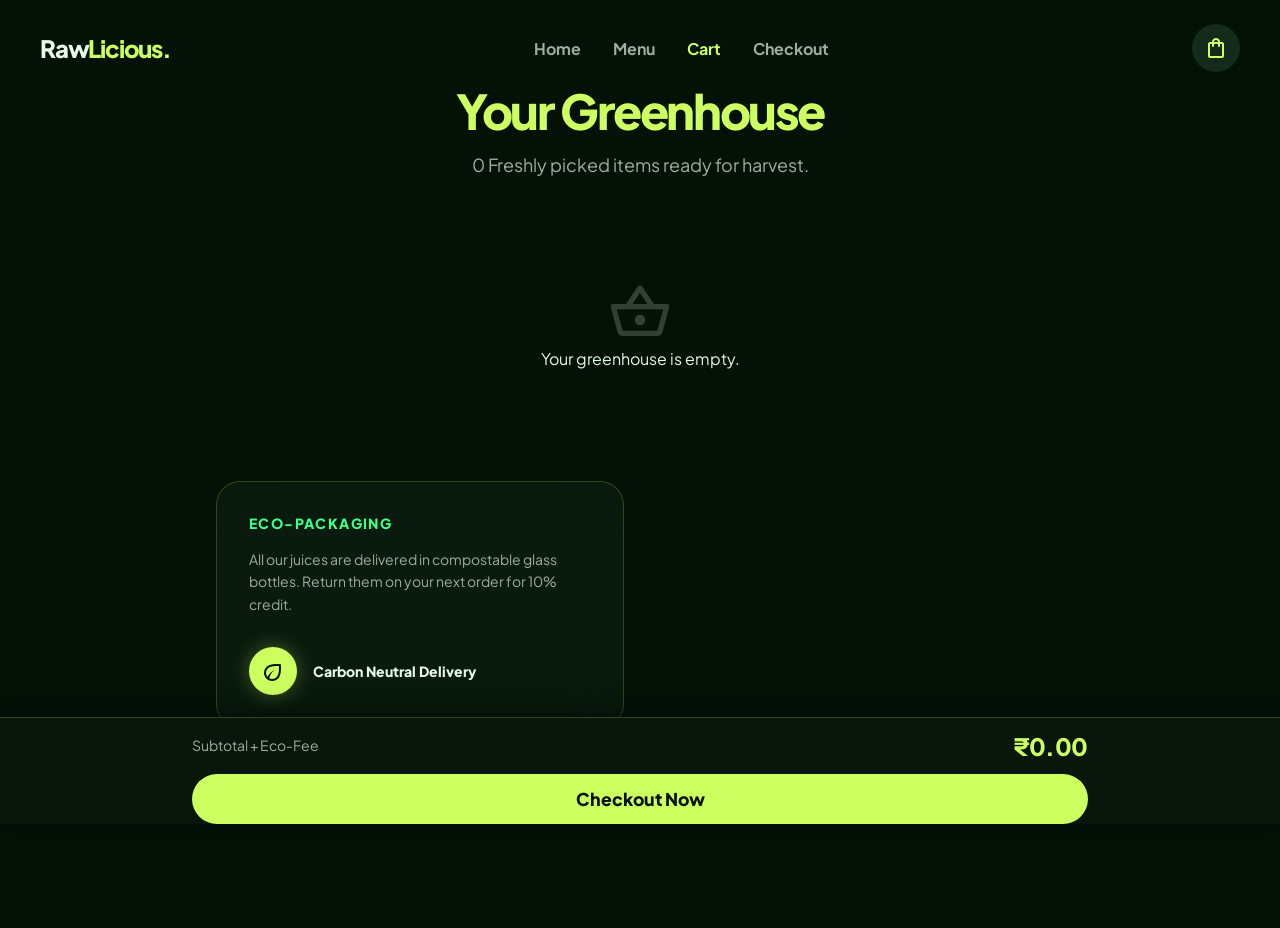
<file: cart.html>
<!DOCTYPE html>
<html lang="en">
<head>
  <meta charset="UTF-8">
  <meta name="viewport" content="width=device-width, initial-scale=1.0">
  <title>Cart - Raw Licious</title>
  <link rel="stylesheet" href="css/styles.css">
  <style>
    .cart-grid {
      display: grid;
      grid-template-columns: 1fr;
      gap: 32px;
      margin-top: 48px;
    }
    @media(min-width: 768px) {
      .cart-grid { grid-template-columns: 1fr 1fr; }
    }
  </style>
</head>
<body>
  <!-- Navbar -->
  <nav class="navbar" id="navbar">
    <div class="nav-content">
      <a href="index.html" class="logo">Raw<span>Licious.</span></a>
      <div class="nav-links">
        <a href="index.html" class="nav-link">Home</a>
        <a href="menu.html" class="nav-link">Menu</a>
        <a href="cart.html" class="nav-link active">Cart</a>
        <a href="checkout.html" class="nav-link">Checkout</a>
      </div>
      <a href="cart.html" class="nav-cart">
        <span class="material-symbols-outlined">shopping_bag</span>
        <span class="cart-badge">3</span>
      </a>
    </div>
  </nav>

  <main class="pt-navbar section-padding">
    <div class="container container-sm">
      <div style="margin-bottom: 40px; text-align: center;">
        <h2 style="font-size: 3rem; font-weight: 900; color: var(--primary); margin-bottom: 12px; letter-spacing: -0.05em;">Your Greenhouse</h2>
        <p id="cartTitleCount" style="color: var(--on-surface-variant); font-size: 1.125rem;">0 Freshly picked items ready for harvest.</p>
      </div>

      <div class="flex flex-col gap-6" id="cartItems">
         <!-- Dynamic Cart Items Injected Here -->
      </div>

      <div class="cart-grid">
        <div class="glass-card flex flex-col justify-between" style="padding: 32px; border-color: rgba(205,255,96,0.2);">
          <div>
            <h4 style="font-size: 0.875rem; font-weight: 800; text-transform: uppercase; letter-spacing: 0.1em; color: var(--secondary); margin-bottom: 16px;">Eco-Packaging</h4>
            <p style="color: var(--on-surface-variant); font-size: 0.875rem; line-height: 1.6;">All our juices are delivered in compostable glass bottles. Return them on your next order for 10% credit.</p>
          </div>
          <div class="flex items-center gap-4" style="margin-top: 32px;">
            <div style="width: 48px; height: 48px; border-radius: 50%; background: var(--primary); color: var(--surface-dim); display: flex; align-items: center; justify-content: center; box-shadow: 0 0 20px rgba(205,255,96,0.3);">
              <span class="material-symbols-outlined">eco</span>
            </div>
            <span style="font-size: 0.875rem; font-weight: 800;">Carbon Neutral Delivery</span>
          </div>
        </div>

        <div style="padding-bottom: 240px;"> <!-- Buffer for sticky bar --> 
        </div>
      </div>
    </div>
    
    <!-- Sticky Summary Bar -->
    <div style="position: fixed; bottom: 76px; left: 0; right: 0; background: rgba(10,24,14,0.9); backdrop-filter: blur(16px); -webkit-backdrop-filter: blur(16px); border-top: 1px solid rgba(205,255,96,0.2); padding: 16px 24px env(safe-area-inset-bottom, 16px) 24px; z-index: 900; box-shadow: 0 -4px 24px rgba(0,0,0,0.5);">
      <div class="container container-sm" style="padding: 0;">
        <div class="flex justify-between items-end" style="margin-bottom: 16px;">
          <div>
            <span style="font-size: 0.875rem; color: var(--on-surface-variant);">Subtotal + Eco-Fee</span>
          </div>
          <div style="text-align: right;">
            <span id="cartTotal" style="display: block; font-size: 1.5rem; font-weight: 900; color: var(--primary); letter-spacing: -0.02em; line-height: 1;">₹0.00</span>
          </div>
        </div>
        <a href="checkout.html" class="btn-primary" style="width: 100%; border-radius: 999px; padding: 14px; font-size: 1.1rem; justify-content: center;">
          Checkout Now
        </a>
      </div>
    </div>
  </main>

  <!-- Bottom Nav (Mobile) -->
  <nav class="bottom-nav">
    <a href="index.html" class="bottom-nav-item">
      <span class="material-symbols-outlined">home</span>
      <span>Home</span>
    </a>
    <a href="menu.html" class="bottom-nav-item">
      <span class="material-symbols-outlined">restaurant_menu</span>
      <span>Menu</span>
    </a>
    <a href="cart.html" class="bottom-nav-item active">
      <span class="material-symbols-outlined">shopping_cart</span>
      <span>Cart</span>
    </a>
    <a href="checkout.html" class="bottom-nav-item">
      <span class="material-symbols-outlined">credit_card</span>
      <span>Checkout</span>
    </a>
  </nav>

  <script src="js/main.js"></script>
</body>
</html>
</file>
<file: css/styles.css>
@import url('https://fonts.googleapis.com/css2?family=Plus+Jakarta+Sans:wght@400;500;700;800;900&display=swap');
@import url('https://fonts.googleapis.com/css2?family=Material+Symbols+Outlined:opsz,wght,FILL,GRAD@24,400,0,0');

:root {
  --primary: #cdff60;
  --primary-dim: #b4f012;
  --secondary: #3fff8b;
  --tertiary: #8ff2ff;
  --surface: #031107;
  --surface-dim: #031107;
  --surface-container-high: #0f2416;
  --surface-container-highest: #142a1b;
  --surface-container-low: #06170b;
  --surface-container-lowest: #000000;
  --on-surface: #e5f9e6;
  --on-surface-variant: #9db09f;
  --error: #ff7351;
  --error-dim: #d53d18;
  --outline-variant: #3b4c3e;
}

* {
  margin: 0;
  padding: 0;
  box-sizing: border-box;
}

html,
body {
  overflow-x: hidden;
  max-width: 100vw;
}

body {
  font-family: 'Plus Jakarta Sans', sans-serif;
  background-color: var(--surface);
  color: var(--on-surface);
  min-height: 100vh;
  padding-bottom: 120px;
}

::selection {
  background-color: var(--primary);
  color: #466100;
}

a {
  text-decoration: none;
  color: inherit;
}

button {
  cursor: pointer;
  border: none;
  background: none;
  font-family: inherit;
}

/* Typography */
.text-transparent {
  color: transparent;
}

.bg-clip-text {
  -webkit-background-clip: text;
  background-clip: text;
}

.bg-gradient-primary {
  background-image: linear-gradient(to bottom right, var(--primary), var(--secondary), var(--tertiary));
}

/* Layout Utilities */
.container {
  max-width: 1200px;
  margin: 0 auto;
  padding: 0 24px;
}

.container-sm {
  max-width: 896px;
  margin: 0 auto;
  padding: 0 24px;
}

.pt-navbar {
  padding-top: 96px;
}

/* Flexbox */
.flex {
  display: flex;
}

.flex-col {
  flex-direction: column;
}

.items-center {
  align-items: center;
}

.justify-between {
  justify-content: space-between;
}

.justify-center {
  justify-content: center;
}

.gap-2 {
  gap: 8px;
}

.gap-4 {
  gap: 16px;
}

.gap-6 {
  gap: 24px;
}

.gap-8 {
  gap: 32px;
}

/* Grid */
.grid {
  display: grid;
}

.grid-cols-1 {
  grid-template-columns: repeat(1, minmax(0, 1fr));
}

@media (min-width: 768px) {
  .md\:grid-cols-2 {
    grid-template-columns: repeat(2, minmax(0, 1fr));
  }

  .md\:grid-cols-3 {
    grid-template-columns: repeat(3, minmax(0, 1fr));
  }

  .md\:grid-cols-4 {
    grid-template-columns: repeat(4, minmax(0, 1fr));
  }

  .md\:row-span-2 {
    grid-row: span 2 / span 2;
  }

  .md\:col-span-2 {
    grid-column: span 2 / span 2;
  }
}

@media (min-width: 1024px) {
  .lg\:grid-cols-3 {
    grid-template-columns: repeat(3, minmax(0, 1fr));
  }
}

@media (min-width: 1280px) {
  .xl\:grid-cols-4 {
    grid-template-columns: repeat(4, minmax(0, 1fr));
  }
}

/* Glassmorphism Components */
.glass-card,
.glass-panel {
  background: rgba(20, 42, 27, 0.4);
  backdrop-filter: blur(24px);
  -webkit-backdrop-filter: blur(24px);
  border: 1px solid rgba(205, 255, 96, 0.1);
  border-radius: 24px;
}

/* Buttons */
.btn-primary {
  background-color: var(--primary);
  color: var(--surface-dim);
  padding: 20px 40px;
  border-radius: 24px;
  font-size: 1.125rem;
  font-weight: 800;
  transition: all 0.3s;
  display: inline-flex;
  align-items: center;
  justify-content: center;
}

.btn-primary:hover {
  box-shadow: 0 0 30px rgba(205, 255, 96, 0.3);
}

.btn-primary:active {
  transform: scale(0.95);
}

.btn-secondary {
  border: 1px solid rgba(255, 255, 255, 0.05);
  color: var(--on-surface);
  padding: 20px 40px;
  border-radius: 24px;
  font-size: 1.125rem;
  font-weight: 700;
  transition: all 0.3s;
  background: rgba(20, 42, 27, 0.4);
  backdrop-filter: blur(24px);
}

.btn-secondary:hover {
  background: var(--surface-container-high);
}

/* Form inputs */
.input-field {
  background-color: var(--surface-container-highest);
  border: 1px solid rgba(255, 255, 255, 0.1);
  color: var(--on-surface);
  border-radius: 24px;
  padding: 16px 24px;
  font-size: 1rem;
  outline: none;
  font-family: inherit;
  width: 100%;
}

.input-field:focus {
  box-shadow: 0 0 0 2px var(--primary);
}

/* Specific elements */
.text-glow {
  text-shadow: 0 0 20px rgba(205, 255, 96, 0.4);
}

.juice-pulse {
  animation: breathe 4s ease-in-out infinite;
}

@keyframes breathe {

  0%,
  100% {
    transform: scale(1);
  }

  50% {
    transform: scale(1.05);
  }
}

.no-scrollbar::-webkit-scrollbar {
  display: none;
}

.no-scrollbar {
  -ms-overflow-style: none;
  scrollbar-width: none;
}

.material-symbols-outlined {
  font-variation-settings: 'FILL' 0, 'wght' 400, 'GRAD' 0, 'opsz' 24;
}

/* Navbar */
.navbar {
  position: fixed;
  top: 0;
  width: 100%;
  padding: 24px;
  z-index: 50;
  transition: all 0.3s;
}

.navbar.scrolled {
  background: rgba(3, 17, 7, 0.8);
  backdrop-filter: blur(24px);
  padding: 16px 24px;
  border-bottom: 1px solid rgba(255, 255, 255, 0.05);
}

.nav-content {
  display: flex;
  justify-content: space-between;
  align-items: center;
  max-width: 1200px;
  margin: 0 auto;
}

.logo {
  font-weight: 900;
  font-size: 1.5rem;
  letter-spacing: -0.05em;
  color: var(--on-surface);
}

.logo span {
  color: var(--primary);
}

.nav-links {
  display: none;
  gap: 32px;
}

@media (min-width: 768px) {
  .nav-links {
    display: flex;
  }
}

.nav-link {
  font-weight: 700;
  color: var(--on-surface-variant);
  transition: color 0.3s;
}

.nav-link:hover,
.nav-link.active {
  color: var(--primary);
}

.nav-cart {
  position: relative;
  width: 48px;
  height: 48px;
  display: flex;
  align-items: center;
  justify-content: center;
  background: var(--surface-container-highest);
  border-radius: 50%;
  color: var(--primary);
  transition: all 0.3s;
}

.nav-cart:hover {
  background: var(--primary);
  color: var(--surface-dim);
}

.cart-badge {
  position: absolute;
  top: 0;
  right: 0;
  background: var(--error);
  color: #fff;
  font-size: 0.65rem;
  font-weight: 900;
  width: 18px;
  height: 18px;
  display: flex;
  align-items: center;
  justify-content: center;
  border-radius: 50%;
  border: 2px solid var(--surface);
}

/* Bottom Nav */
.bottom-nav {
  position: fixed;
  bottom: 24px;
  left: 50%;
  transform: translateX(-50%);
  z-index: 50;
  display: flex;
  align-items: center;
  gap: 8px;
  padding: 12px;
  background: rgba(20, 42, 27, 0.7);
  backdrop-filter: blur(24px);
  border: 1px solid rgba(255, 255, 255, 0.1);
  border-radius: 9999px;
}

@media (min-width: 768px) {
  .bottom-nav {
    display: none;
  }
}

.bottom-nav-item {
  display: flex;
  flex-direction: column;
  align-items: center;
  padding: 12px 24px;
  border-radius: 9999px;
  color: var(--on-surface-variant);
  transition: all 0.3s;
  gap: 4px;
}

.bottom-nav-item.active {
  background: var(--primary);
  color: var(--surface-dim);
}

.bottom-nav-item span {
  font-size: 0.75rem;
  font-weight: 700;
}

/* Home Page Utilities */
.hero-section {
  position: relative;
  min-height: 751px;
  display: flex;
  align-items: center;
  justify-content: center;
  overflow: hidden;
  padding: 0 24px;
}

.hero-bg {
  position: absolute;
  inset: 0;
  z-index: 0;
}

.hero-bg img {
  width: 100%;
  height: 100%;
  object-fit: cover;
  opacity: 0.4;
  transform: scale(1.1);
}

.hero-overlay {
  position: absolute;
  inset: 0;
  background: linear-gradient(to bottom, transparent, rgba(3, 17, 7, 0.6), var(--surface));
}

.hero-content {
  position: relative;
  z-index: 10;
  text-align: center;
  max-width: 896px;
  margin: 0 auto;
}

.hero-badge {
  display: inline-block;
  padding: 6px 16px;
  border-radius: 9999px;
  background: rgba(205, 255, 96, 0.1);
  border: 1px solid rgba(205, 255, 96, 0.2);
  color: var(--primary);
  font-size: 0.875rem;
  font-weight: 800;
  text-transform: uppercase;
  letter-spacing: 0.1em;
  margin-bottom: 24px;
}

.hero-title {
  font-size: 3rem;
  font-weight: 900;
  letter-spacing: -0.05em;
  color: var(--on-surface);
  line-height: 1.1;
  margin-bottom: 32px;
}

@media(min-width: 768px) {
  .hero-title {
    font-size: 6rem;
    line-height: 0.9;
  }
}

.hero-desc {
  font-size: 1.125rem;
  color: var(--on-surface-variant);
  max-width: 672px;
  margin: 0 auto 48px;
  line-height: 1.6;
}

@media(min-width: 768px) {
  .hero-desc {
    font-size: 1.25rem;
  }
}

.section-padding {
  padding: 80px 24px;
}

.bg-surface-low {
  background: var(--surface-container-low);
}

/* Menu Categories */
.category-nav {
  display: flex;
  gap: 16px;
  margin-bottom: 40px;
  overflow-x: auto;
  padding-bottom: 16px;
}

.category-btn {
  padding: 8px 24px;
  border-radius: 999px;
  font-weight: 800;
  font-size: 0.8125rem;
  white-space: nowrap;
  transition: all 0.3s cubic-bezier(0.4, 0, 0.2, 1);
  background: rgba(255, 255, 255, 0.03);
  color: var(--on-surface-variant);
  backdrop-filter: blur(12px);
  border: 1px solid rgba(255, 255, 255, 0.05);
}

.category-btn:hover {
  color: var(--primary);
  background: rgba(205, 255, 96, 0.05);
  border-color: rgba(205, 255, 96, 0.2);
  transform: translateY(-2px);
}

.category-btn.active {
  background: rgba(205, 255, 96, 0.15);
  color: var(--primary);
  border: 1px solid rgba(205, 255, 96, 0.5);
  box-shadow: 0 4px 20px rgba(205, 255, 96, 0.15);
}

/* Menu items */
.menu-item {
  position: relative;
  display: flex;
  flex-direction: column;
  height: 100%;
}

.menu-img-wrap {
  position: relative;
  aspect-ratio: 4/5;
  border-radius: 24px;
  overflow: hidden;
  margin-bottom: 24px;
  padding: 4px;
}

.menu-img-wrap img {
  width: 100%;
  height: 100%;
  object-fit: cover;
  border-radius: 20px;
  transition: transform 0.7s;
}

.menu-item:hover .menu-img-wrap img {
  transform: scale(1.05);
}

.size-selector {
  display: flex;
  flex-wrap: wrap;
  gap: 6px;
  margin-top: auto;
  margin-bottom: 16px;
}

.size-btn {
  padding: 6px 12px;
  border-radius: 8px;
  font-size: 0.75rem;
  font-weight: 700;
  color: var(--on-surface-variant);
  background: rgba(255, 255, 255, 0.05);
  border: 1px solid rgba(255, 255, 255, 0.05);
  transition: all 0.2s;
  white-space: nowrap;
}

.size-btn:hover {
  background: rgba(255, 255, 255, 0.1);
}

.size-btn.active {
  background: var(--primary);
  border-color: var(--primary);
  color: var(--surface-dim);
}

/* Infinite Scrolling Marquee */
.marquee-container {
  overflow-x: auto;
  width: 100%;
  position: relative;
  -webkit-mask-image: linear-gradient(to right, transparent, black 10%, black 90%, transparent);
  mask-image: linear-gradient(to right, transparent, black 10%, black 90%, transparent);
  scroll-behavior: smooth;
  scroll-snap-type: x mandatory;
}

.marquee-content {
  display: flex;
  width: max-content;
}

/* Category Row Modern UI/UX Layout */
.category-row-wrapper {
  display: flex;
  flex-direction: column;
  gap: 24px;
}

.category-marquee-wrapper {
  width: 100%;
  min-width: 0;
}

/* Base Mobile-First Styles for Components */

/* Category Side Card */
.category-side-card {
  display: flex;
  flex-direction: row;
  align-items: center;
  gap: 12px;
  padding: 12px;
  border-radius: 16px;
  width: 100%;
  box-sizing: border-box;
  position: relative;
  overflow: hidden;
}

.category-img-container {
  width: 80px;
  height: 80px;
  flex-shrink: 0;
  border-radius: 12px;
  overflow: hidden;
  box-shadow: 0 4px 12px rgba(0, 0, 0, 0.5);
  position: relative;
  z-index: 1;
}

.category-content {
  flex: 1;
  display: flex;
  flex-direction: column;
  position: relative;
  z-index: 1;
  min-width: 0;
  /* Prevents flex blowout on text */
}

.category-title {
  font-size: 1.125rem;
  font-weight: 900;
  color: #fff;
  margin-bottom: 2px;
  line-height: 1.2;
  white-space: nowrap;
  overflow: hidden;
  text-overflow: ellipsis;
}

.category-desc {
  font-size: 0.75rem;
  color: rgba(255, 255, 255, 0.7);
  margin-bottom: 8px;
  display: -webkit-box;
  -webkit-line-clamp: 2;
  -webkit-box-orient: vertical;
  overflow: hidden;
}

.category-tags {
  display: none;
}

.category-btn {
  display: inline-flex;
  align-items: center;
  gap: 4px;
  color: #000;
  background: var(--primary, #cdff60);
  padding: 6px 12px;
  border-radius: 999px;
  font-weight: 800;
  font-size: 0.75rem;
  width: fit-content;
  transition: transform 0.2s ease;
}

/* Marquee Product Card */
.marquee-product-card {
  min-width: 140px;
  width: 140px;
  padding: 10px;
  border-radius: 16px;
  margin-right: 12px;
  display: flex;
  flex-direction: column;
  justify-content: space-between;
  box-sizing: border-box;
  scroll-snap-align: start;
}

.marquee-product-img {
  width: 100%;
  height: 100px;
  object-fit: cover;
  border-radius: 12px;
}

.marquee-product-title {
  font-size: 0.875rem;
  white-space: normal;
}

/* Menu Page Grid Item Card */
.menu-item-card {
  display: flex;
  flex-direction: row;
  align-items: center;
  gap: 16px;
  padding: 12px;
  border-radius: 16px;
  height: 100%;
}

.menu-item-img-wrap {
  width: 100px;
  height: 100px;
  flex-shrink: 0;
  border-radius: 12px;
  overflow: hidden;
  padding: 0;
  margin-bottom: 0;
}

.menu-item-img-wrap img {
  border-radius: 12px;
}

.menu-item-content {
  flex: 1;
  display: flex;
  flex-direction: column;
}

.menu-item-title {
  font-size: 1.125rem;
  margin-bottom: 4px;
}

.menu-item-desc {
  font-size: 0.75rem;
  margin-bottom: 12px;
}

.menu-item-price-row {
  margin-top: auto;
}

@media (min-width: 768px) {

  /* Menu Page Item */
  .menu-item-card {
    flex-direction: column;
    align-items: stretch;
    padding: 24px;
    border-radius: 32px;
  }

  .menu-item-img-wrap {
    width: 100%;
    aspect-ratio: 4/5;
    height: auto;
    border-radius: 24px;
    padding: 0;
    margin-bottom: 24px;
    overflow: hidden;
  }

  .menu-item-img-wrap img {
    border-radius: 24px;
    transition: transform 0.7s;
  }

  .menu-item-card:hover .menu-item-img-wrap img {
    transform: scale(1.05);
  }

  .menu-item-title {
    font-size: 1.25rem;
    margin-bottom: 8px;
  }

  .menu-item-desc {
    font-size: 0.875rem;
    margin-bottom: 16px;
  }

  /* Marquee Item */
  .marquee-product-card {
    min-width: 260px;
    width: 260px;
    padding: 16px;
    border-radius: 20px;
    margin-right: 20px;
  }

  .marquee-product-img {
    height: 100%;
    aspect-ratio: 1;
  }

  .marquee-product-title {
    font-size: 1.125rem;
  }
}

@media (min-width: 1024px) {
  .category-row-wrapper {
    flex-direction: row;
    align-items: stretch;
  }

  .category-side-card {
    flex-direction: column;
    justify-content: space-between;
    align-items: stretch;
    min-width: 320px;
    max-width: 320px;
    padding: 32px;
    border-radius: 32px;
  }

  .category-img-container {
    width: 64px;
    height: 64px;
    border-radius: 16px;
    margin-bottom: 24px;
  }

  .category-content {
    flex: none;
  }

  .category-title {
    font-size: 2rem;
    margin-bottom: 12px;
  }

  .category-desc {
    font-size: 1rem;
    margin-bottom: 32px;
    -webkit-line-clamp: unset;
  }

  .category-tags {
    display: flex;
    flex-direction: column;
    gap: 12px;
    margin-bottom: 32px;
  }

  .category-btn {
    margin-top: auto;
    padding: 14px 28px;
    font-size: 0.875rem;
  }

  .category-marquee-wrapper {
    flex: 1;
  }
}

.group-hover-scale {
  transition: transform 0.5s ease;
}

.category-side-card:hover .group-hover-scale {
  transform: scale(1.1);
}

/* Custom Dropdown Styling (Cart Page) */
.custom-details-dropdown summary::-webkit-details-marker {
  display: none;
}

.custom-details-dropdown summary {
  list-style: none;
  user-select: none;
}

.custom-details-dropdown summary:focus {
  outline: none;
}

.custom-details-dropdown[open] summary span:last-child {
  transform: rotate(180deg);
}

.custom-details-dropdown summary span:last-child {
  display: inline-block;
  transition: transform 0.3s ease;
}

/* Smart Checkout Modal Styles */
.modal-overlay {
  position: fixed;
  inset: 0;
  background: rgba(0, 0, 0, 0.8);
  backdrop-filter: blur(12px);
  z-index: 10000;
  display: none;
  align-items: center;
  justify-content: center;
  padding: 20px;
}

.modal-overlay.active {
  display: flex;
}

.checkout-modal-card {
  width: 100%;
  max-width: 480px;
  max-height: 90vh;
  overflow-y: auto;
  border-radius: 32px;
  background: rgba(15, 36, 22, 0.95);
  border: 1px solid rgba(205, 255, 96, 0.2);
  padding: 32px;
  position: relative;
  box-shadow: 0 24px 64px rgba(0, 0, 0, 0.5);
}

.modal-step {
  display: none;
  animation: fadeIn 0.4s ease;
}

.modal-step.active {
  display: block;
}

.address-option-card {
  background: rgba(255, 255, 255, 0.05);
  border: 1px solid rgba(255, 255, 255, 0.1);
  border-radius: 16px;
  padding: 16px;
  margin-bottom: 12px;
  cursor: pointer;
  transition: all 0.3s;
}

.address-option-card:hover {
  background: rgba(205, 255, 96, 0.05);
  border-color: rgba(205, 255, 96, 0.3);
}

.address-option-card.selected {
  background: rgba(205, 255, 96, 0.1);
  border-color: var(--primary);
}

.loyalty-banner {
  background: linear-gradient(135deg, rgba(205, 255, 96, 0.15), transparent);
  border-radius: 16px;
  padding: 16px;
  margin-bottom: 24px;
  border: 1px solid rgba(205, 255, 96, 0.2);
}

.checkout-input {
  width: 100%;
  background: rgba(0, 0, 0, 0.3);
  border: 1px solid rgba(255, 255, 255, 0.1);
  border-radius: 12px;
  padding: 12px 16px;
  color: #fff;
  margin-bottom: 20px;
  outline: none;
  transition: border-color 0.3s;
}

.checkout-input:focus {
  border-color: var(--primary);
}

@keyframes fadeIn {
  from {
    opacity: 0;
    transform: translateY(10px);
  }

  to {
    opacity: 1;
    transform: translateY(0);
  }
}

/* --- Bottom Sheet Customization Flow --- */
.bottom-sheet-overlay {
  position: fixed;
  inset: 0;
  background: rgba(0, 0, 0, 0.6);
  backdrop-filter: blur(8px);
  -webkit-backdrop-filter: blur(8px);
  z-index: 10000;
  opacity: 0;
  pointer-events: none;
  transition: opacity 0.3s ease;
  display: flex;
  align-items: flex-end;
}

.bottom-sheet-overlay.show {
  opacity: 1;
  pointer-events: auto;
}

.bottom-sheet-content {
  width: 100%;
  max-height: 85vh;
  background: rgba(10, 24, 14, 0.95);
  border-top-left-radius: 32px;
  border-top-right-radius: 32px;
  border-top: 1px solid rgba(205, 255, 96, 0.2);
  padding: 24px 24px 0 24px;
  transform: translateY(100%);
  transition: transform 0.4s cubic-bezier(0.2, 0.8, 0.2, 1);
  display: flex;
  flex-direction: column;
}

.bottom-sheet-overlay.show .bottom-sheet-content {
  transform: translateY(0);
}

.sheet-drag-handle {
  width: 40px;
  height: 4px;
  background: rgba(255, 255, 255, 0.2);
  border-radius: 4px;
  margin: 0 auto 24px auto;
}

.sheet-scroll-area {
  overflow-y: auto;
  padding-bottom: 24px;
}

.segment-btn {
  background: rgba(255, 255, 255, 0.05);
  color: var(--on-surface);
  border: 1px solid rgba(255, 255, 255, 0.1);
  transition: all 0.2s ease;
}

.segment-btn.active {
  background: rgba(205, 255, 96, 0.15);
  color: var(--primary);
  border-color: var(--primary);
}

.chip-btn {
  background: transparent;
  color: var(--on-surface);
  transition: all 0.2s ease;
}

.chip-btn.active {
  background: var(--primary);
  color: #000;
  border-color: var(--primary) !important;
}

.sheet-bottom-sticky {
  position: sticky;
  bottom: 0;
  background: linear-gradient(to top, rgba(10, 24, 14, 1) 50%, rgba(10, 24, 14, 0));
  padding: 24px 0 env(safe-area-inset-bottom, 24px) 0;
  margin-top: auto;
}

/* --- 2-Column Product Grid --- */
.product-grid-2col {
  display: grid;
  grid-template-columns: repeat(2, 1fr);
  gap: 16px;
}

.product-grid-card {
  display: flex;
  flex-direction: column;
  background: rgba(255, 255, 255, 0.03);
  border: 1px solid rgba(255, 255, 255, 0.08);
  border-radius: 16px;
  padding: 12px;
  position: relative;
}

@media (min-width: 768px) {
  .product-grid-2col {
    grid-template-columns: repeat(3, 1fr);
    gap: 24px;
  }
}
</file>
